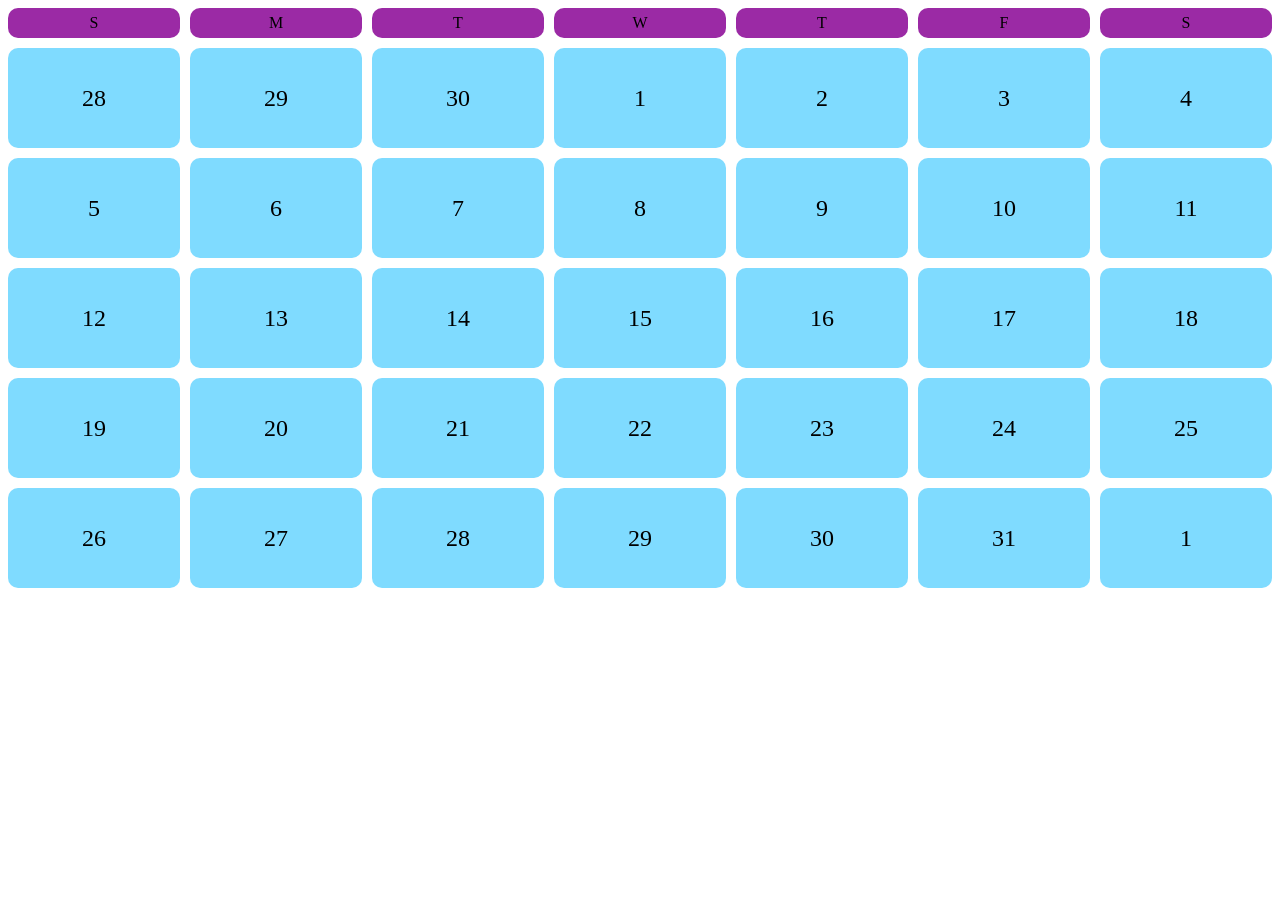
<file: index.html>
<!DOCTYPE html>
<html lang="en">
<head>
    <meta charset="UTF-8">
    <meta name="viewport" content="width=device-width, initial-scale=1.0">
    <title>Celander</title>
    <style>
        .container {
            display: grid;
            grid-template-columns: repeat(7,1fr);
            grid-template-rows: 30px repeat(6,100px);
            gap: 10px;
        }
        .Day, .day-name{
           background-color: rgb(127, 219, 255);
           /* height: 50px;
           width: 50px; */
           font-size: 1.5rem;
           display: flex;
           justify-content: center;
           align-items: center;  
           border-radius: 10px;
            }
            .day-name{
                font-size: 1rem;
                background-color: rgb(155, 42, 165);
                /* height: 40px; */
                
            }
    </style>
</head>
<body>
    <div class="container">
        <div class="day-name">S</div>
        <div class="day-name">M</div>
        <div class="day-name">T</div>
        <div class="day-name">W</div>
        <div class="day-name">T</div>
        <div class="day-name">F</div>
        <div class="day-name">S</div>
        <div class="Day">28</div>
        <div class="Day">29</div>
        <div class="Day">30</div>
        <div class="Day">1</div>
        <div class="Day">2</div>
        <div class="Day">3</div>
        <div class="Day">4</div>
        <div class="Day">5</div>
        <div class="Day">6</div>
        <div class="Day">7</div>
        <div class="Day">8</div>
        <div class="Day">9</div>
        <div class="Day">10</div>
        <div class="Day">11</div>
        <div class="Day">12</div>
        <div class="Day">13</div>
        <div class="Day">14</div>
        <div class="Day">15</div>
        <div class="Day">16</div>
        <div class="Day">17</div>
        <div class="Day">18</div>
        <div class="Day">19</div>
        <div class="Day">20</div>
        <div class="Day">21</div>
        <div class="Day">22</div>
        <div class="Day">23</div>
        <div class="Day">24</div>
        <div class="Day">25</div>
        <div class="Day">26</div>
        <div class="Day">27</div>
        <div class="Day">28</div>
        <div class="Day">29</div>
        <div class="Day">30</div>
        <div class="Day">31</div>
        <div class="Day">1</div>
        
    </div>
</body>
</html>
</file>
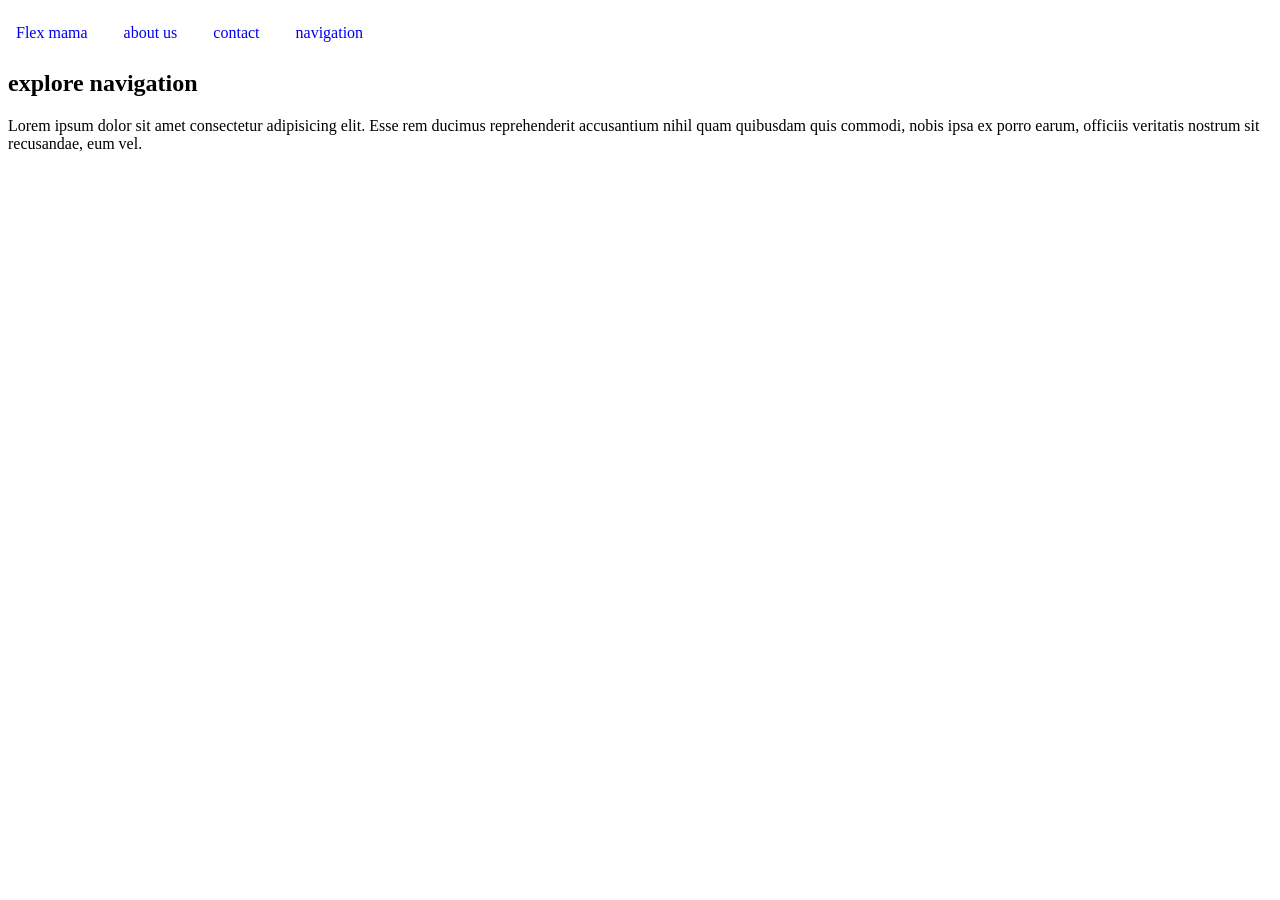
<file: about.html>
<!DOCTYPE html>
<html lang="en">
<head>
    <meta charset="UTF-8">
    <meta name="viewport" content="width=device-width, initial-scale=1.0">
    <title>Document</title>
    <link rel="stylesheet" href="nav.css">
</head>
<body>
    <nav>
        <ul>
            <!-- <li><a href=""></a></li> -->
             <li><a href="flex.html">Flex mama</a></li>
             <li><a href="about.html">about us</a></li>
             <li><a href="context.html">contact</a></li>
             <li><a href="nav.html">navigation</a></li>
        </ul>
    </nav>
    <main>
        <h2>explore navigation</h2>
        <p>Lorem ipsum dolor sit amet consectetur adipisicing elit. Esse rem ducimus reprehenderit accusantium nihil quam quibusdam quis commodi, nobis ipsa ex porro earum, officiis veritatis nostrum sit recusandae, eum vel.</p>
    </main>
</body>
</html>
</file>
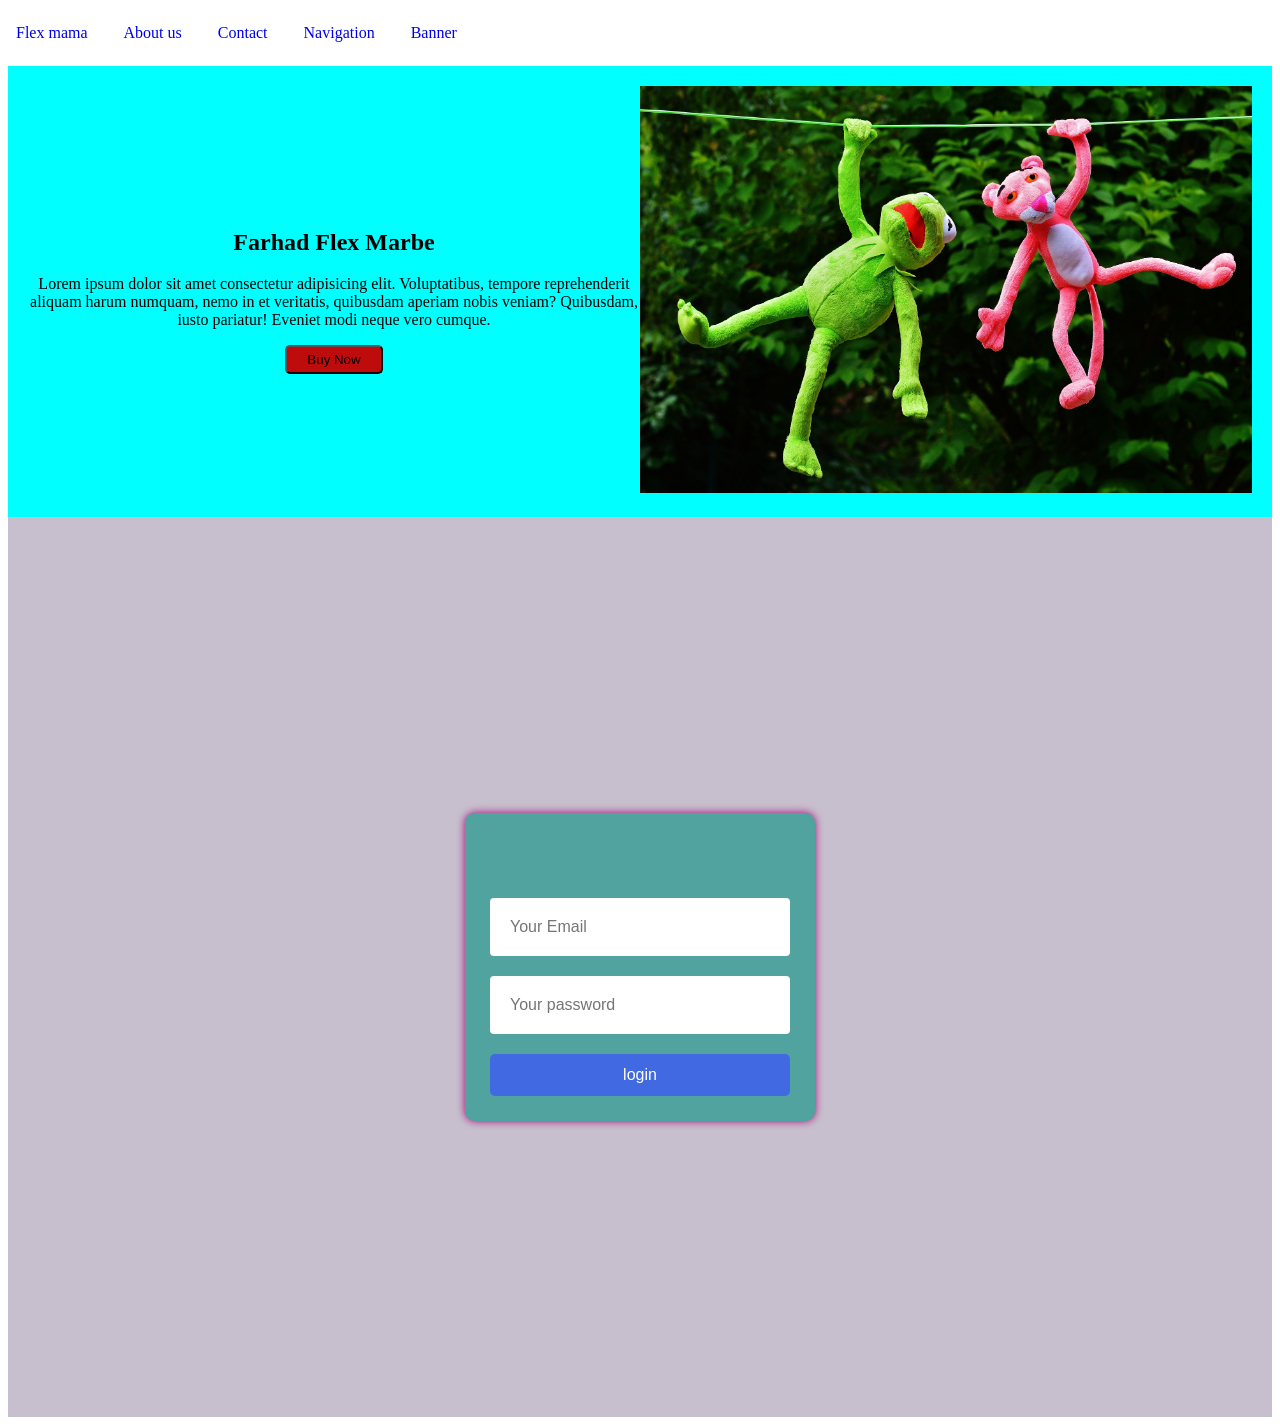
<file: banner.html>
<!DOCTYPE html>
<html lang="en">
<head>
    <meta charset="UTF-8">
    <meta name="viewport" content="width=device-width, initial-scale=1.0">
    <title>Hero banner</title>
    <link rel="stylesheet" href="nav.css">
    <link rel="stylesheet" href="banner.css">
</head>
<body>
    <header>
        <nav>
        <ul>
            <!-- <li><a href=""></a></li> -->
             <li><a href="flex.html">Flex mama</a></li>
             <li><a href="about.html">About us</a></li>
             <li><a href="context.html">Contact</a></li>
             <li><a href="nav.html">Navigation</a></li>
             <li><a href="banner.css">Banner</a> </li>
        </ul>
    </nav>
    <section class="banner">

        <div class="banner-content">
            <h1>Farhad Flex Marbe</h1>
        <p>Lorem ipsum dolor sit amet consectetur adipisicing elit. Voluptatibus, tempore reprehenderit aliquam harum numquam, nemo in et veritatis, quibusdam aperiam nobis veniam? Quibusdam, iusto pariatur! Eveniet modi neque vero cumque.</p>
        <button>Buy Now</button>
        </div>
        <div class="pic-container">
            <img src="dog photo/dusto.jpg" alt="Black dog">
        </div>        
    </section>
    <section>
        <div class="container">
            <form class="log-in" >
                <h2></h2>
                <input type="Email" placeholder="Your Email">
                <input type="password" placeholder="Your password">
                <button type="submit">login</button>
            </form>
        </div>
    </section>
    </header>
    <main>

    </main>
</body>
</html>
</file>
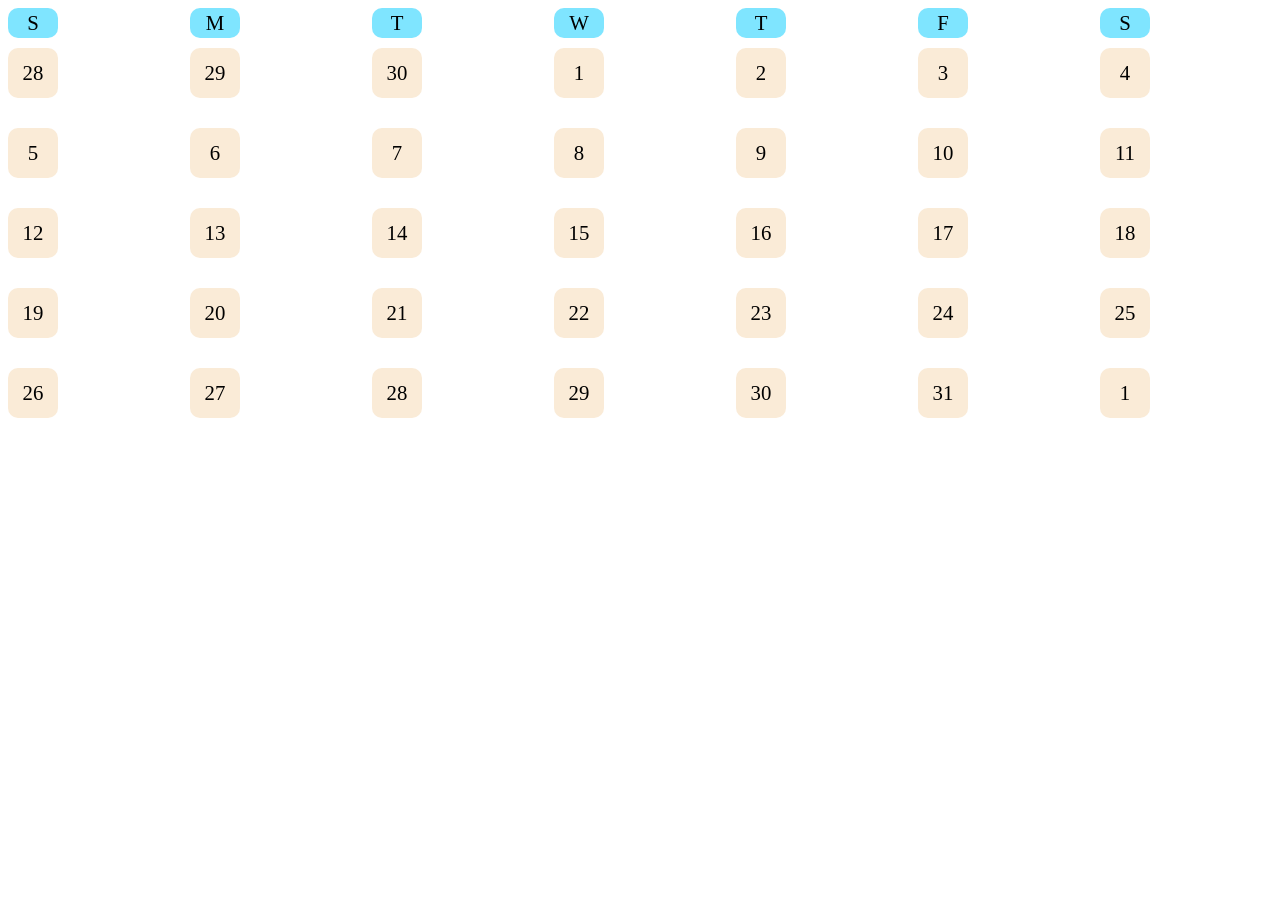
<file: celender.html>
<!DOCTYPE html>
<html lang="en">
<head>
    <meta charset="UTF-8">
    <meta name="viewport" content="width=device-width, initial-scale=1.0">
    <title>calender</title>
    <style>
        .container{
            display: grid;
            grid-template-columns: repeat(7, 1fr);
            grid-template-rows: 30px repeat(6,70px);

            gap: 10px;
        }
        .day, .day-name{
            background-color: antiquewhite;
            height: 50px;
            width: 50px;
            font-size: 1.3rem; 
            display: flex;
            justify-content: center;
            align-items: center;
            border-radius: 10px;
        }
        .day-name{
            font: 1rem;
            height: 30px;
            background-color: rgb(127, 229, 255);
        }
    </style>
</head>
<body>
    <div class="container">
        <div class="day-name">S</div>
        <div class="day-name">M</div>
        <div class="day-name">T</div>
        <div class="day-name">W</div>
        <div class="day-name">T</div>
        <div class="day-name">F</div>
        <div class="day-name">S</div>
         <div class="day">28</div>
        <div class="day">29</div>
        <div class="day">30</div>
        <div class="day">1</div>
        <div class="day">2</div>
        <div class="day">3</div>
        <div class="day">4</div>
        <div class="day">5</div>
        <div class="day">6</div>
        <div class="day">7</div>
        <div class="day">8</div>
        <div class="day">9</div>
        <div class="day">10</div>
        <div class="day">11</div>
        <div class="day">12</div>
        <div class="day">13</div>
        <div class="day">14</div>
        <div class="day">15</div>
        <div class="day">16</div>
        <div class="day">17</div>
        <div class="day">18</div>
        <div class="day">19</div>
        <div class="day">20</div>
        <div class="day">21</div>
        <div class="day">22</div>
        <div class="day">23</div>
        <div class="day">24</div>
        <div class="day">25</div>
        <div class="day">26</div>
        <div class="day">27</div>
        <div class="day">28</div>
        <div class="day">29</div>
        <div class="day">30</div>
        <div class="day">31</div>
        <div class="day">1</div>
       
    </div>
</body>
</html>
</file>
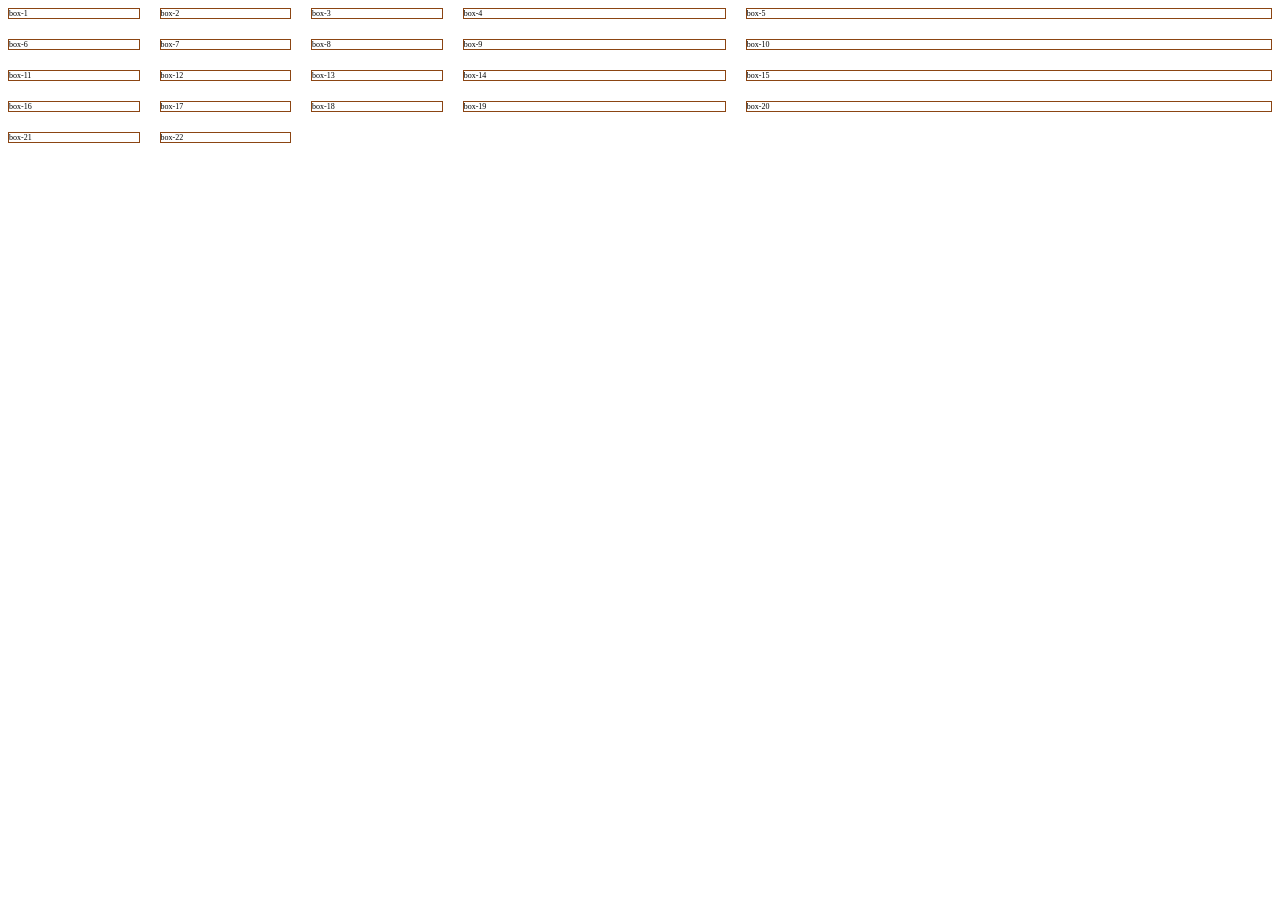
<file: grid.html>
<!DOCTYPE html>
<html lang="en">
<head>
    <meta charset="UTF-8">
    <meta name="viewport" content="width=device-width, initial-scale=1.0">
    <title>grid layout</title>
    <style>
        .container{
            display: grid;
            /* grid-template-columns: 150px 150px 300px; */
            /* grid-template-columns: repeat(3, 250px); */
            /* grid-template-columns: repeat(3, 2fr); */
            /* grid-template-columns: repeat(4,1fr); */
            grid-template-columns: repeat(3,1fr)2fr 4fr;

            gap: 20px;
        }
        .box{
            border: 1px solid saddlebrown;
            font-size: 8px;
        }
    </style>
</head>
<body>
    <div class="container">
        <div class="box">box-1</div>
        <div class="box">box-2</div>
        <div class="box">box-3</div>
        <div class="box">box-4</div>
        <div class="box">box-5</div>
        <div class="box">box-6</div>
        <div class="box">box-7</div>
        <div class="box">box-8</div>
        <div class="box">box-9</div>
        <div class="box">box-10</div>
        <div class="box">box-11</div>
        <div class="box">box-12</div>
        <div class="box">box-13</div>
        <div class="box">box-14</div>
        <div class="box">box-15</div>
        <div class="box">box-16</div>
        <div class="box">box-17</div>
        <div class="box">box-18</div>
        <div class="box">box-19</div>
        <div class="box">box-20</div>
        <div class="box">box-21</div>
        <div class="box">box-22</div>
    </div>
</body>
</html>
</file>
<file: nav.css>
nav ul{
    display: flex;
    list-style: none;
    padding: 0;
}
nav ul li{
    margin-right: 20px;
    padding: 8px;
}
nav ul li:hover{
   background-color: lightgray;
}
nav ul li a{
    text-decoration: none;
}
</file>
<file: banner.css>
.banner{
    display: flex;   
    justify-content: center;
    background-color: aqua;
    align-items: center;
            padding: 20px;
}
.banner-content{
    flex: 1;
    text-align: center;
}
.pic-container{
flex: 1;
}
.pic-container img{
    width: 100%;
}
.banner-content button{
    background-color: rgb(190, 12, 12);
    padding: 5px 20px;
    border-radius: 5px;
    cursor: pointer;
}
.banner-content button:hover{
    background-color: rgb(255, 0, 85);
}
 .container{
    height: 100vh;
    display: flex;
    justify-content: center;
    align-items: center;
    background-color: rgb(199, 191, 206);
 }
 .log-in{
    width: 300px;
    padding: 25px;
    background-color: rgb(80, 163, 159);
    border-radius: 10px;
    box-shadow: 0 0 8px rgb(167, 0, 117);
    display: flex;
    flex-direction: column;
    gap: 20px;
 }
 .log-in input{
    padding: 20px;
    border: 2px;
    border-radius: 4px;
    font-size: 16px;
     }
     .log-in button{
        padding: 12px;
        border: none;
        border-radius: 5px;
        background-color: royalblue;
        color: white;
        font-size: 16px;
        cursor: pointer;
        }
        .log-in button:hover{
            background-color: darkcyan;
        }
</file>
